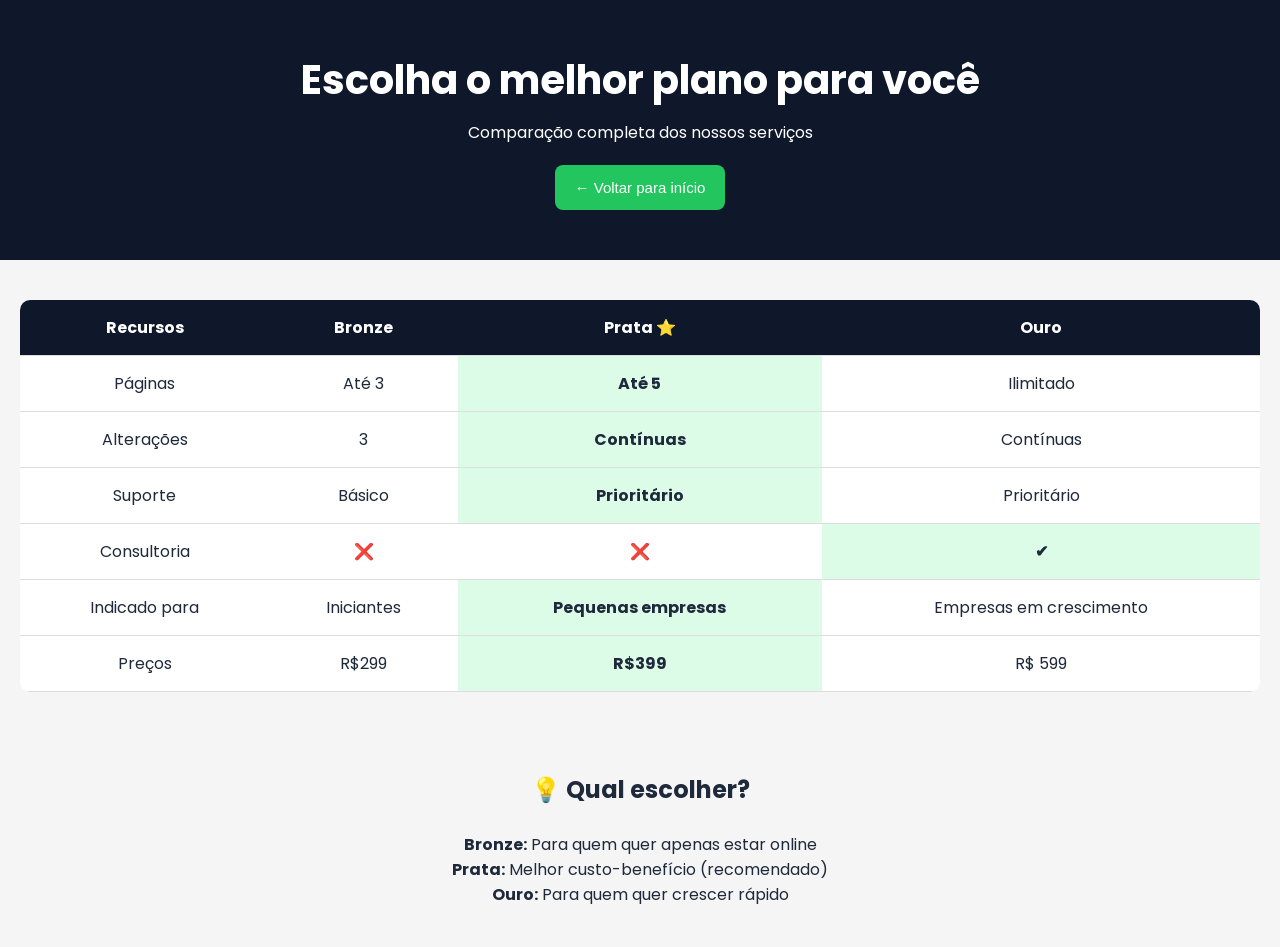
<file: impulsoWed/planos.html>
<!DOCTYPE html>
<html lang="pt-br">
<head>
  <meta charset="UTF-8">
  <meta name="viewport" content="width=device-width, initial-scale=1.0">
  <title>Planos - ImpulsoWeb</title>
  <link href="https://fonts.googleapis.com/css2?family=Poppins&display=swap" rel="stylesheet">
  <link rel="stylesheet" href="style.css">

  <style>
    .tabela {
      overflow-x: auto;
    }

    table {
      width: 100%;
      border-collapse: collapse;
      background: white;
      border-radius: 10px;
      overflow: hidden;
    }

    th, td {
      padding: 15px;
      text-align: center;
      border-bottom: 1px solid #ddd;
    }

    th {
      background: #0f172a;
      color: white;
    }

    tr:hover {
      background: #f1f5f9;
    }

    .destaque {
      background: #dcfce7;
      font-weight: bold;
    }
  </style>

</head>

<body>

<header>
  <h1>Escolha o melhor plano para você</h1>
  <p>Comparação completa dos nossos serviços</p>
  <button class="btn-voltar" onclick="window.location.href='index.html'">
  ← Voltar para início
</button>
</header>

<section class="tabela">

<table>
  <tr>
    <th>Recursos</th>
    <th>Bronze</th>
    <th>Prata ⭐</th>
    <th>Ouro</th>

  <tr>
    <td>Páginas</td>
    <td>Até 3</td>
    <td class="destaque">Até 5</td>
    <td>Ilimitado</td>
  </tr>

  <tr>
    <td>Alterações</td>
    <td>3</td>
    <td class="destaque">Contínuas</td>
    <td>Contínuas</td>
  </tr>

  <tr>
    <td>Suporte</td>
    <td>Básico</td>
    <td class="destaque">Prioritário</td>
    <td>Prioritário</td>
  </tr>

  <tr>
    <td>Consultoria</td>
    <td>❌</td>
    <td>❌</td>
    <td class="destaque">✔</td>
  </tr>

  <tr>
    <td>Indicado para</td>
    <td>Iniciantes</td>
    <td class="destaque">Pequenas empresas</td>
    <td>Empresas em crescimento</td>
  </tr>

  <tr>
    <td>Preços</td>
    <td>R$299</td>
    <td class="destaque">R$399</td>
    <td>R$ 599</td>
  </tr>

</table>

</section>

<section>
  <h2 class="planos">💡 Qual escolher?</h2>
  <p><strong>Bronze:</strong> Para quem quer apenas estar online</p>
  <p><strong>Prata:</strong> Melhor custo-benefício (recomendado)</p>
  <p><strong>Ouro:</strong> Para quem quer crescer rápido</p>
</section>


</body>
</html>
</file>
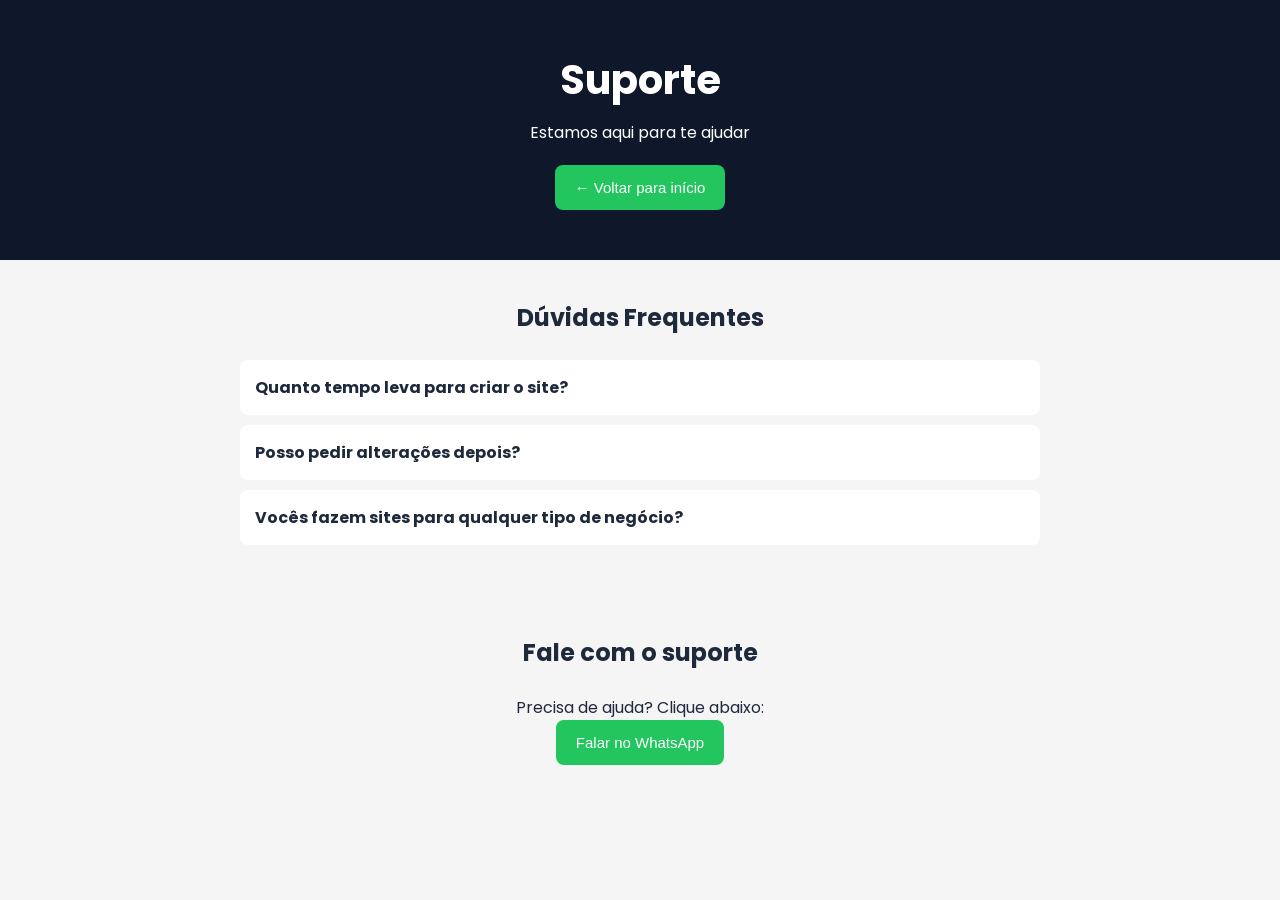
<file: impulsoWed/suporte.html>
<!DOCTYPE html>
<html lang="pt-br">
<head>
  <meta charset="UTF-8">
  <meta name="viewport" content="width=device-width, initial-scale=1.0">
  <title>Suporte - ImpulsoWeb</title>

  <link href="https://fonts.googleapis.com/css2?family=Poppins&display=swap" rel="stylesheet">
  <link rel="stylesheet" href="style.css">

  <style>
    .faq {
      max-width: 800px;
      margin: auto;
      text-align: left;
    }

    .faq-item {
      background: white;
      padding: 15px;
      margin-bottom: 10px;
      border-radius: 8px;
      cursor: pointer;
    }

    .faq-item p {
      display: none;
      margin-top: 10px;
      font-size: 14px;
    }

    .faq-item.active p {
      display: block;
    }
  </style>
</head>

<body>

<header>
  <h1>Suporte</h1>
  <p>Estamos aqui para te ajudar</p>
  <button class="btn-voltar" onclick="window.location.href='index.html'">
  ← Voltar para início
</button>
</header>

<section>
  <h2>Dúvidas Frequentes</h2>

  <div class="faq">

    <div class="faq-item" onclick="toggleFAQ(this)">
      <h4>Quanto tempo leva para criar o site?</h4>
      <p>Normalmente entre 2 a 5 dias úteis.</p>
    </div>

    <div class="faq-item" onclick="toggleFAQ(this)">
      <h4>Posso pedir alterações depois?</h4>
      <p>Sim! Dependendo do plano, você tem alterações incluídas.</p>
    </div>

    <div class="faq-item" onclick="toggleFAQ(this)">
      <h4>Vocês fazem sites para qualquer tipo de negócio?</h4>
      <p>Sim, atendemos empresas de todos os segmentos.</p>
    </div>

  </div>

</section>

<section>
  <h2>Fale com o suporte</h2>
  <p>Precisa de ajuda? Clique abaixo:</p>

  <button onclick="window.open('https://wa.me/5511999999999','_blank')">
    Falar no WhatsApp
  </button>
</section>

<script>
function toggleFAQ(element) {
  element.classList.toggle("active");
}
</script>

</body>
</html>
</file>
<file: impulsoWed/style.css>
* {
  margin: 0;
  padding: 0;
  box-sizing: border-box;
}

body {
  font-family: 'Poppins', sans-serif;
  background: #f5f5f5;
  color: #1e293b;
}

/* HEADER */
header {
  background: #0f172a;
  color: white;
  text-align: center;
  padding: 50px 20px;
}

header h1 {
  font-size: 28px;
}

header p {
  font-size: 16px;
  margin: 10px 0 20px;
}

/* BOTÃO */
button {
  background: #22c55e;
  color: white;
  border: none;
  padding: 14px 20px;
  border-radius: 8px;
  cursor: pointer;
  font-size: 15px;
  width: 100%;
  max-width: 250px;
}

button:hover {
  background: #16a34a;
}

/* SEÇÕES */
section {
  padding: 40px 20px;
  text-align: center;
}

section h2 {
  font-size: 24px;
  margin-bottom: 25px;
}

/* PLANOS */
.planos {
  display: flex;
  flex-direction: column;
  gap: 20px;
}

/* CARDS */
.card {
  background: white;
  padding: 20px;
  border-radius: 12px;
  box-shadow: 0 5px 15px rgba(0,0,0,0.08);
}

.card h3 {
  margin-bottom: 10px;
}

.card p {
  font-size: 14px;
  margin: 5px 0;
}

/* DESTAQUE */
.destaque_bronze{
  border: 2px solid #CD7F32;
  transform: scale(1.02);
}
.destaque_prata {
  border: 2px solid #C0C0C0;
  transform: scale(1.02);
}
.destaque_ouro {
  border: 2px solid #FFD700;
  transform: scale(1.02);
}
.card {
  cursor: pointer;
}
/* CARDS APAGADOS */
.card {
  opacity: 0.5;
  transition: 0.3s;
}

/* QUANDO PASSA O MOUSE */
.card:hover {
  opacity: 1;
  transform: scale(1.05);
}
/* CONTATO */
.contato {
  background: #e2e8f0;
}

/* 💻 DESKTOP (responsivo) */
@media (min-width: 768px) {

  header h1 {
    font-size: 40px;
  }

  .planos {
    flex-direction: row;
    justify-content: center;
  }

  .card {
    width: 280px;
  }

  button {
    width: auto;
  }
}
/* BOTÃO WHATSAPP */
.whatsapp-float {
  position: fixed;
  bottom: 20px;
  right: 20px;
  background: #25d366;
  width: 65px;
  height: 65px;
  border-radius: 50%;
  display: flex;
  align-items: center;
  justify-content: center;
  box-shadow: 0 5px 15px rgba(0,0,0,0.3);
  z-index: 999;
  animation: pulse 2s infinite;
}

/* IMAGEM */
.whatsapp-float img {
  width: 30px;
}

/* HOVER */
.whatsapp-float:hover {
  transform: scale(1.1);
  background: #1ebe5d;
}

/* ANIMAÇÃO */
@keyframes pulse {
  0% {
    transform: scale(1);
    box-shadow: 0 0 0 0 rgba(37, 211, 102, 0.7);
  }
  70% {
    transform: scale(1.1);
    box-shadow: 0 0 0 20px rgba(37, 211, 102, 0);
  }
  100% {
    transform: scale(1);
    box-shadow: 0 0 0 0 rgba(37, 211, 102, 0);
  }
}


/* FOOTER */
.footer {
  background: #0f172a;
  color: white;
  padding: 40px 20px 20px;
}

.footer-container {
  display: flex;
  flex-direction: column;
  gap: 30px;
  text-align: center;
}

.footer-col h3,
.footer-col h4 {
  margin-bottom: 10px;
}

.footer-col p {
  font-size: 14px;
  color: #cbd5f5;
}

.footer-col ul {
  list-style: none;
}

.footer-col ul li {
  margin: 5px 0;
}

.footer-col a {
  color: #cbd5f5;
  text-decoration: none;
  transition: 0.3s;
}

.footer-col a:hover {
  color: #22c55e;
}

/* PARTE DE BAIXO */
.footer-bottom {
  margin-top: 30px;
  border-top: 1px solid #334155;
  padding-top: 15px;
  font-size: 13px;
  color: #94a3b8;
}

/* RESPONSIVO */
@media (min-width: 768px) {
  .footer-container {
    flex-direction: row;
    justify-content: space-between;
    text-align: left;
  }
}

/*ipconfig*/
</file>
